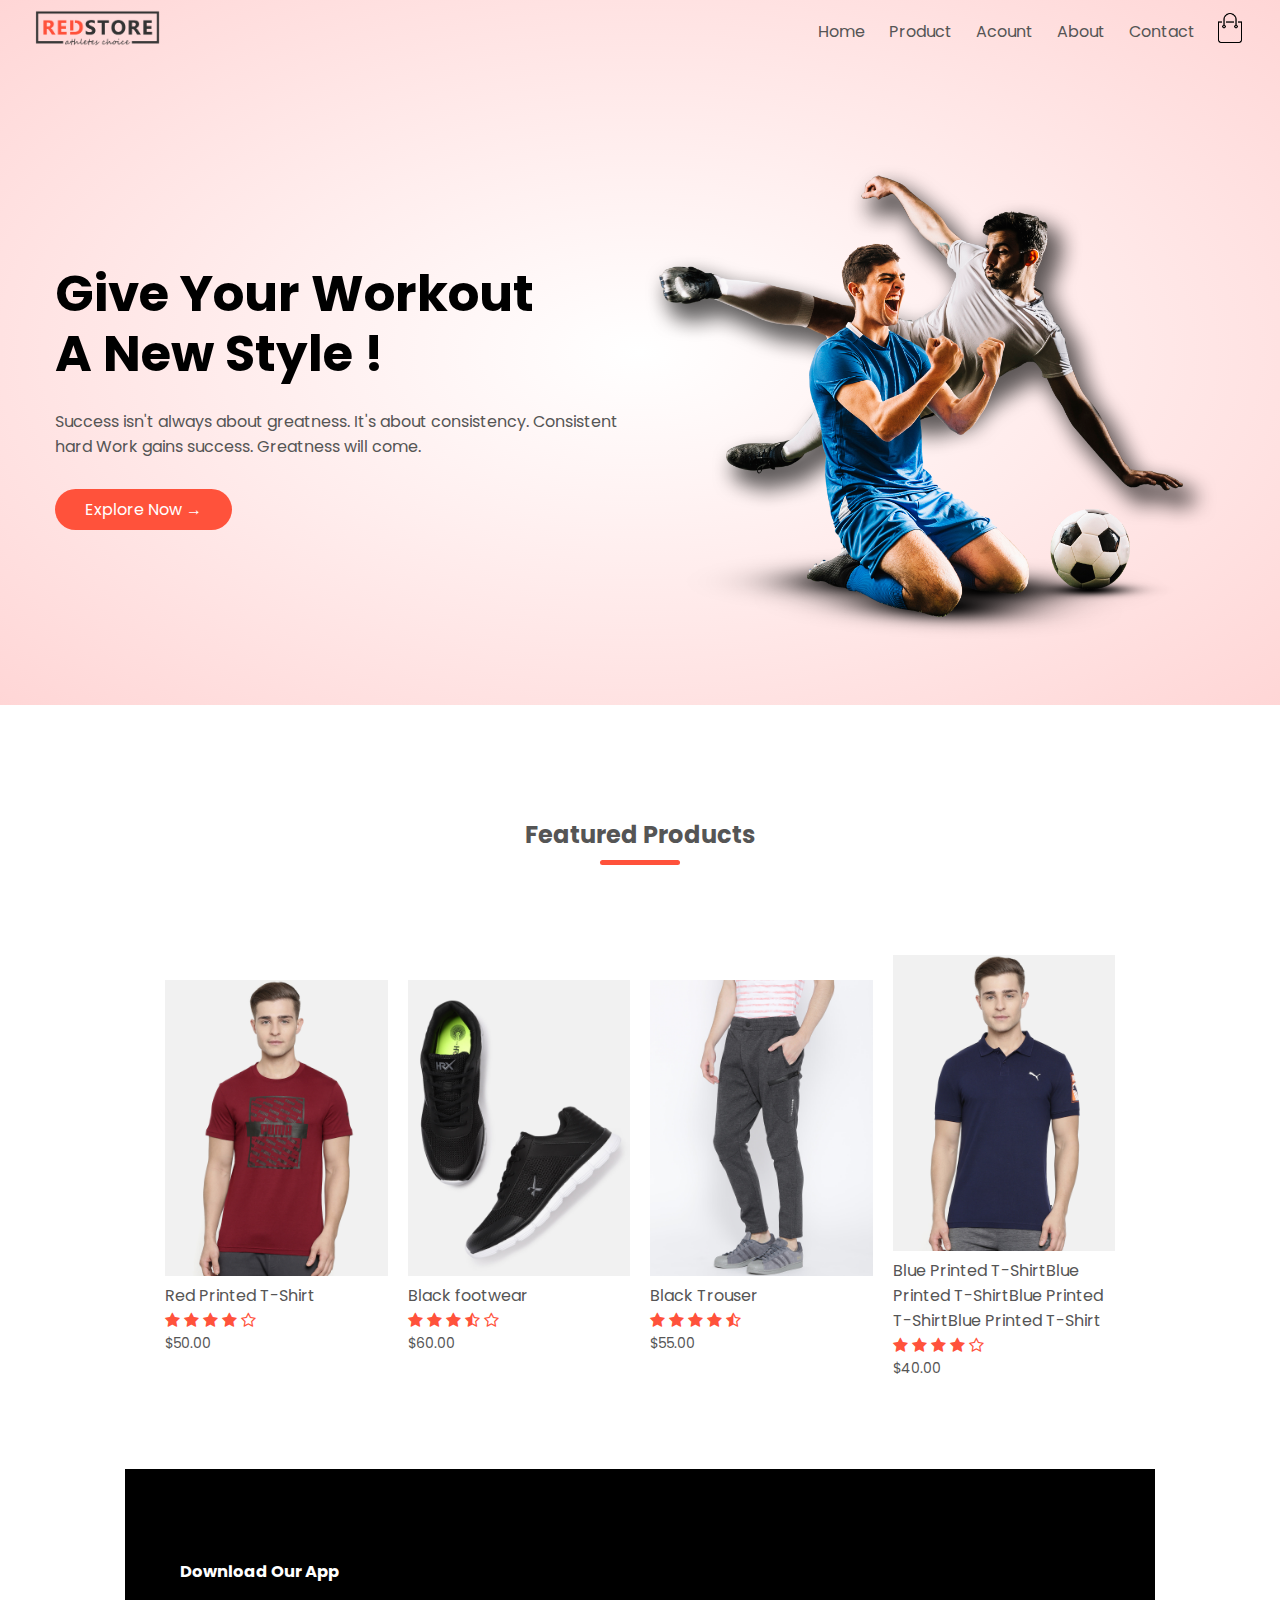
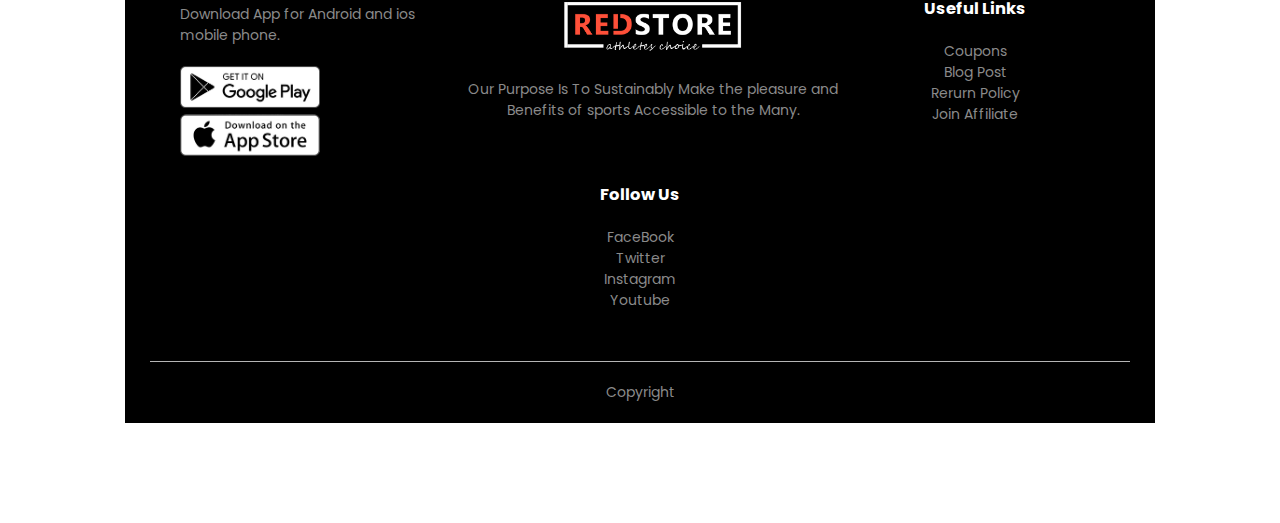
<file: index.html>
<!DOCTYPE html>
<html lang="en">
    <head>
        <meta charset="UTF-8">
        <meta name="viewport" content="width=device-width, initial-scale=1.0">
        <title>RedStore | Ecommerce Website Design</title>
        <link rel="stylesheet" href="css/main.css">
        <link href="https://fonts.googleapis.com/css2?family=Poppins:wght@300;400;500;600;700&display=swap" rel="stylesheet">
        <link rel="stylesheet" href="https://stackpath.bootstrapcdn.com/font-awesome/4.7.0/css/font-awesome.min.css" integrity="sha384-wvfXpqpZZVQGK6TAh5PVlGOfQNHSoD2xbE+QkPxCAFlNEevoEH3Sl0sibVcOQVnN" crossorigin="anonymous">
    </head>
    <body>
        <div class="header">
        <div class="container">
            <div class="navbar">
                <div class="logo">
                   <a href="index.html"><img src="images/logo.png" width="125px"></a> 
                </div>
                <nav>
                    <ul id="MenuItems">
                        <li><a href="index.html">Home</a></li>
                        <li><a href="All Protucts.html">Product</a></li>
                        <li><a href="account.html">Acount</a></li>
                        <li><a href="">About</a></li>
                        <li><a href="">Contact</a></li>
                    </ul>
    
                </nav>
               <a href="cart.html"> <img src="images/cart.png" width="30px" height="30px" ></a>
                <img src="images/menu.png" class="menu-icon" onclick="menutoggle()" >
            </div>
            <div class="row">
             <div class="col-2">
                 <h1>Give Your Workout<br> A New Style !</h1>
                 <p>Success isn't always about greatness. It's about consistency. Consistent<br> hard Work 
                     gains success. Greatness will come.</p>
                 <a href="" class="btn">Explore Now &#8594;</a>

             </div> 
             <div class="col-2">
                 <img src="images/image1(1).png">

             </div>   
            </div>
        </div>
    </div>

<!------------latest products----------->
    <div class="small-container">
        <h2 class="title"> Featured Products</h2>
        <div class="row">
            <div class="col-4">
                <a href="Product-details.html"><img src="images/product-1.jpg" ></a>
                <a href="Product-details.html"> <h4> Red Printed T-Shirt </h4></a>
                <div class="rating">
                    <i class="fa fa-star" ></i>
                    <i class="fa fa-star" ></i>
                    <i class="fa fa-star" ></i>
                    <i class="fa fa-star" ></i>
                 <i class="fa fa-star-o" ></i>          
                </div>
                 <p>$50.00</p>
            </div>
            <div class="col-4">
                <img src="images/product-2.jpg" >
                <h4> Black footwear </h4>
                <div class="rating">
                    <i class="fa fa-star" ></i>
                    <i class="fa fa-star" ></i>
                    <i class="fa fa-star" ></i>
                    <i class="fa fa-star-half-o" ></i>
                 <i class="fa fa-star-o" ></i>          
                </div>
                 <p>$60.00</p>
            </div>
            <div class="col-4">
                <img src="images/product-3.jpg" >
                <h4> Black Trouser </h4>
                <div class="rating">
                    <i class="fa fa-star" ></i>
                    <i class="fa fa-star" ></i>
                    <i class="fa fa-star" ></i>
                    <i class="fa fa-star" ></i>
                 <i class="fa fa-star-half-o" ></i>          
                </div>
                 <p>$55.00</p>
            </div>
            <div class="col-4">
                <img src="images/product-4.jpg" >
                <h4> Blue Printed T-ShirtBlue Printed T-ShirtBlue Printed T-ShirtBlue Printed T-Shirt  </h4>
                <div class="rating">
                    <i class="fa fa-star" ></i>
                    <i class="fa fa-star" ></i>
                    <i class="fa fa-star" ></i>
                    <i class="fa fa-star" ></i>
                 <i class="fa fa-star-o" ></i>          
                </div>
                 <p>$40.00</p>
            </div>
        </div> 
        
   <!----------Footer---------->
   <div class="footer">
       <div class="container">
           <div class="row">
                <div class="footer-col-1">
                    <h3>Download Our App</h3>
                    <p>Download App for Android and ios mobile phone.</p>
                    <div class="app-logo">
                        <img src="images/play-store.png" >  
                        <img src="images/app-store.png" >
                    </div>
                </div>
                <div class="footer-col-2">
                    <img src="images/logo-white.png" >
                    <p>Our Purpose Is To Sustainably Make the pleasure and 
                        Benefits of sports Accessible to the Many.
                    </p>
                </div>
                <div class="footer-col-3">
                    <h3>Useful Links</h3>
                    <ul>
                        <li>Coupons</li>
                        <li>Blog Post</li>
                        <li>Rerurn Policy</li>
                        <li>Join Affiliate</li>
                    </ul>
                </div>
                <div class="footer-col-4">
                    <h3>Follow Us</h3>
                    <ul>
                        <li>FaceBook</li>
                        <li>Twitter</li>
                        <li>Instagram</li>
                        <li>Youtube</li>
                    </ul>
                </div>
            </div>
            <hr>
            <p class="copyright">Copyright</p>
        </div>
    </div>
    <!-----------Js for toggle menu----------->
    <script>
        var MenuItems =document.getElementById("MenuItems");
        MenuItems.style.maxHeight="0px";
        function menutoggle()
        {
            if(MenuItems.style.maxHeight=="0px")
            {MenuItems.style.maxHeight="200px"}
            else{MenuItems.style.maxHeight="0px"}
        }
    </script>
    </body>
</html>
</file>
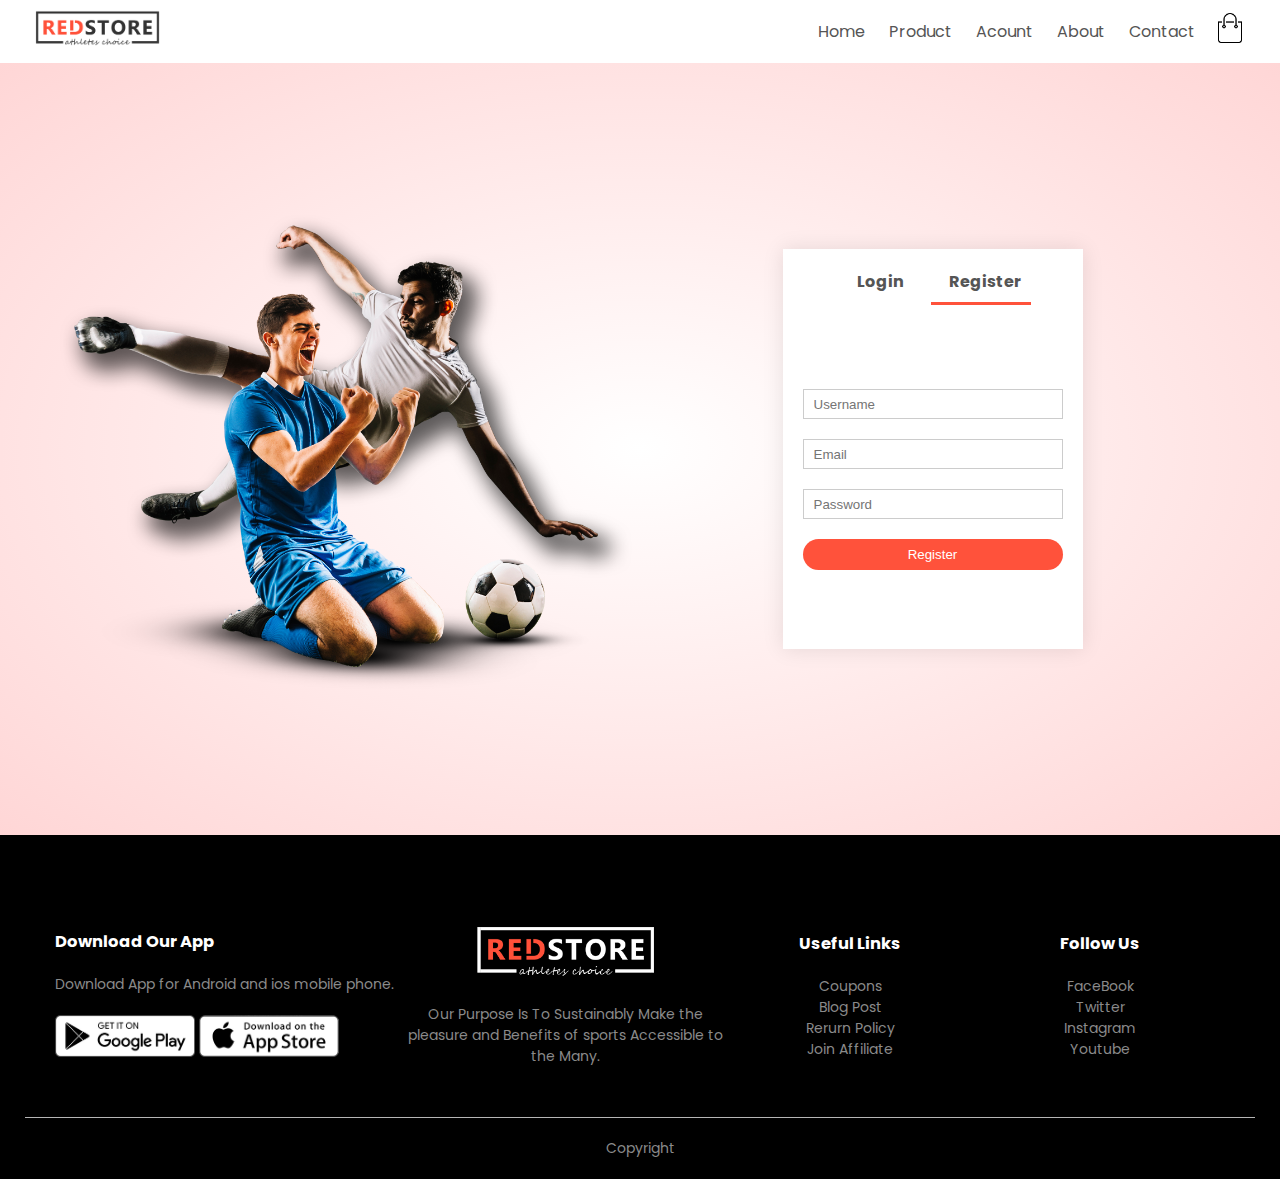
<file: account.html>
<!DOCTYPE html>
<html lang="en">
    <head>
        <meta charset="UTF-8">
        <meta name="viewport" content="width=device-width, initial-scale=1.0">
        <title>Account</title>
        <link rel="stylesheet" href="css/main.css">
        <link href="https://fonts.googleapis.com/css2?family=Poppins:wght@300;400;500;600;700&display=swap" rel="stylesheet">
        <link rel="stylesheet" href="https://stackpath.bootstrapcdn.com/font-awesome/4.7.0/css/font-awesome.min.css" integrity="sha384-wvfXpqpZZVQGK6TAh5PVlGOfQNHSoD2xbE+QkPxCAFlNEevoEH3Sl0sibVcOQVnN" crossorigin="anonymous">
    </head>
    <body>
        
        <div class="container">
            <div class="navbar">
                <div class="logo">
                    <img src="images/logo.png" width="125px">
                </div>
                <nav>
                    <ul id="MenuItems">
                        <li><a href="index.html">Home</a></li>
                        <li><a href="All Protucts.html">Product</a></li>   
                        <li><a href="account.html">Acount</a></li>
                        <li><a href="">About</a></li>
                        <li><a href="">Contact</a></li>
                    </ul>
    
                </nav>
                <a href="cart.html"> <img src="images/cart.png" width="30px" height="30px" ></a>
                <img src="images/menu.png" class="menu-icon" onclick="menutoggle()" >
            </div>  
        </div>
<!----------account-page---------->
<div class="account-page">
    <div class="container">
        <div class="row">
            <div class="col-2">
                <img src="images/image1.png" width="100%">
            </div>
                <div class="col-2">               
                <div class="form-container">
                    <div class="form-btn">
                        <span onclick="login()">Login</span>
                        <span onclick="register()">Register</span>
                        <hr id="Indicator">
                    </div>
                    <form id="LoginForm">
                        <input type="text" placeholder="Username">
                        <input type="password" placeholder="Password">
                        <button type="submit" class="btn">Login</button>
                        <a href="">Forgot password</a>
                    </form>
                    <form id="RegForm">
                        <input type="text" placeholder="Username">
                        <input type="email" placeholder="Email">
                        <input type="password" placeholder="Password">
                        <button type="submit" class="btn">Register</button>
                        
                    </form>
                </div>
            
            </div>
        </div>
    </div>
</div>
     
   <!----------Footer---------->
   <div class="footer">
       <div class="container">
           <div class="row">
                <div class="footer-col-1">
                    <h3>Download Our App</h3>
                    <p>Download App for Android and ios mobile phone.</p>
                    <div class="app-logo">
                        <img src="images/play-store.png" >  
                        <img src="images/app-store.png" >
                    </div>
                </div>
                <div class="footer-col-2">
                    <img src="images/logo-white.png" >
                    <p>Our Purpose Is To Sustainably Make the pleasure and 
                        Benefits of sports Accessible to the Many.
                    </p>
                </div>
                <div class="footer-col-3">
                    <h3>Useful Links</h3>
                    <ul>
                        <li>Coupons</li>
                        <li>Blog Post</li>
                        <li>Rerurn Policy</li>
                        <li>Join Affiliate</li>
                    </ul>
                </div>
                <div class="footer-col-4">
                    <h3>Follow Us</h3>
                    <ul>
                        <li>FaceBook</li>
                        <li>Twitter</li>
                        <li>Instagram</li>
                        <li>Youtube</li>
                    </ul>
                </div>
            </div>
            <hr>
            <p class="copyright">Copyright </p>
        </div>
    </div>
    <!-----------Js for toggle menu----------->
    <script>
        var MenuItems =document.getElementById("MenuItems");
        MenuItems.style.maxHeight="0px";
        function menutoggle()
        {
            if(MenuItems.style.maxHeight=="0px")
            {MenuItems.style.maxHeight="200px"}
            else{MenuItems.style.maxHeight="0px"}
        }
       
    </script>
    <!-------------Js for form--------->
    <script>
        var LoginForm=document.getElementById("LoginForm");
        var RegForm=document.getElementById("RegForm");
        var Indicator=document.getElementById( "Indicator");
        function register(){
            RegForm.style.transform="translateX(0px)";
            LoginForm.style.transform="translateX(0px)";
            Indicator.style.transform="translateX(100px)";
            
        }
        function login(){
            RegForm.style.transform="translateX(300px)";
            LoginForm.style.transform="translateX(300px)";
            Indicator.style.transform="translateX(0px)";
        }

    </script>
       
    </body>
</html>
</file>
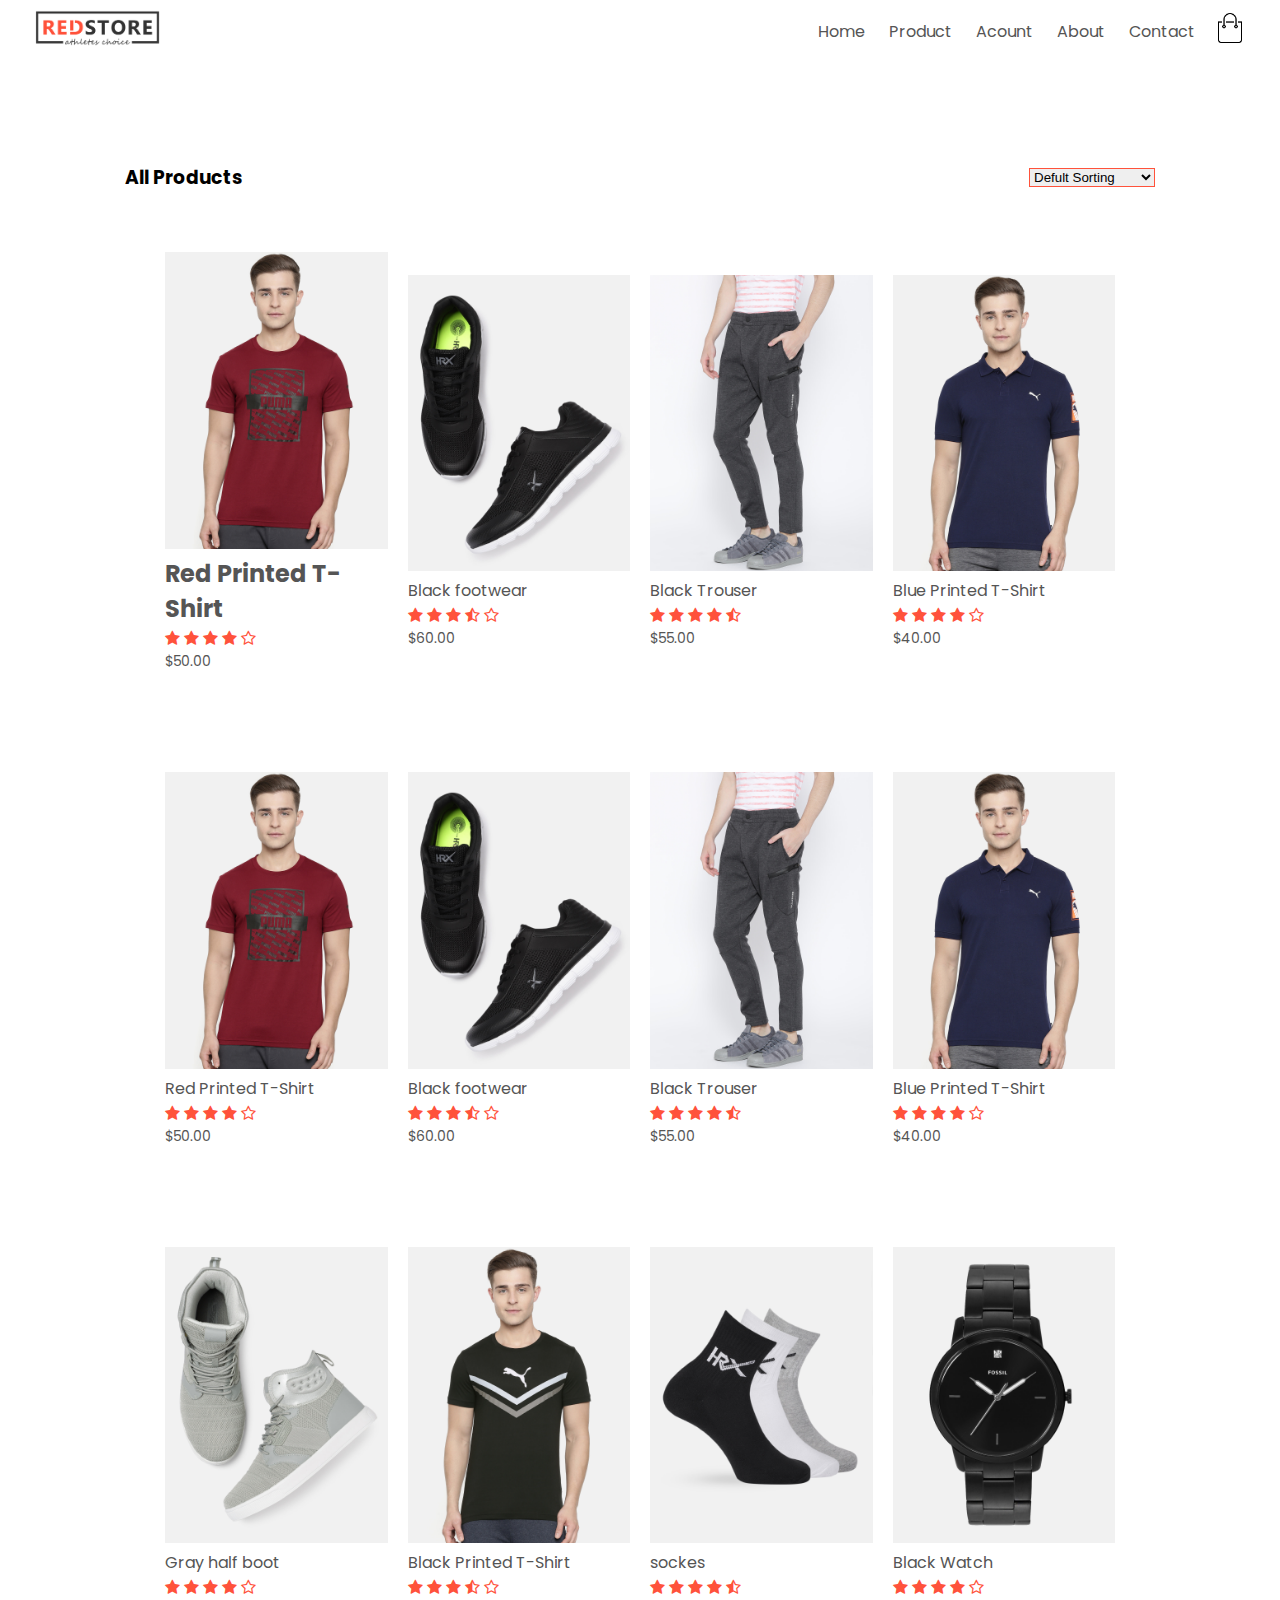
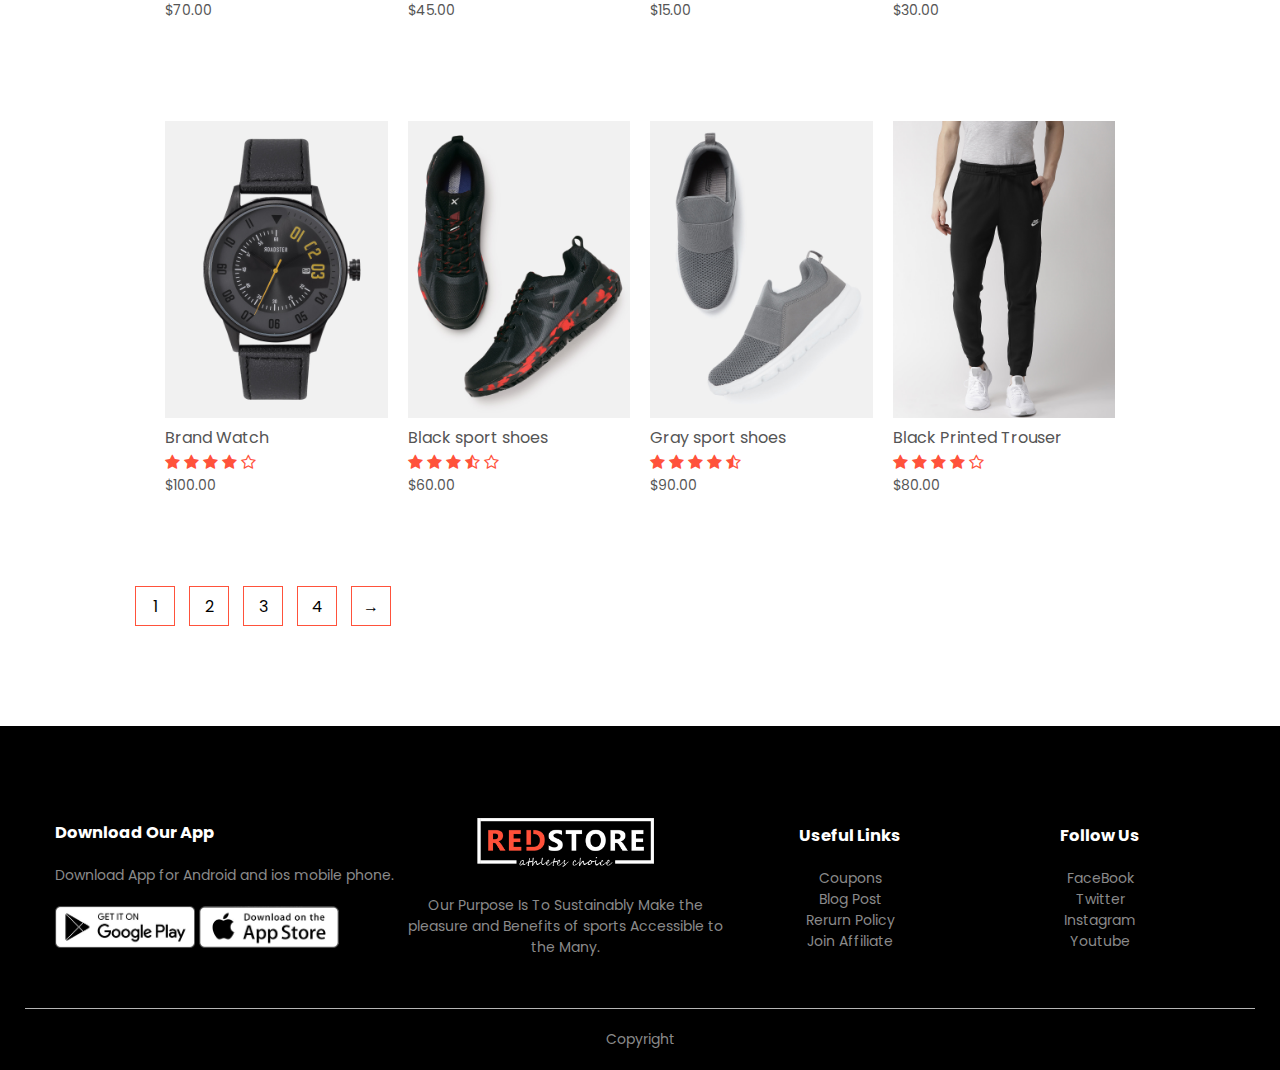
<file: All Protucts.html>
<!DOCTYPE html>
<html lang="en">
    <head>
        <meta charset="UTF-8">
        <meta name="viewport" content="width=device-width, initial-scale=1.0">
        <title>All products - RedStore</title>
        <link rel="stylesheet" href="css/main.css">
        <link href="https://fonts.googleapis.com/css2?family=Poppins:wght@300;400;500;600;700&display=swap" rel="stylesheet">
        <link rel="stylesheet" href="https://stackpath.bootstrapcdn.com/font-awesome/4.7.0/css/font-awesome.min.css" integrity="sha384-wvfXpqpZZVQGK6TAh5PVlGOfQNHSoD2xbE+QkPxCAFlNEevoEH3Sl0sibVcOQVnN" crossorigin="anonymous">
    </head>
    <body>
        
        <div class="container">
            <div class="navbar">
                <div class="logo">
                    <img src="images/logo.png" width="125px">
                </div>
                <nav>
                    <ul id="MenuItems">
                        <li><a href="index.html">Home</a></li>
                        <li><a href="All Protucts.html">Product</a></li>
                        <li><a href="account.html">Acount</a></li>
                        <li><a href="">About</a></li>
                        <li><a href="">Contact</a></li>
                    </ul>
    
                </nav>
                <a href="cart.html"> <img src="images/cart.png" width="30px" height="30px" ></a>
                <img src="images/menu.png" class="menu-icon" onclick="menutoggle()" >
            </div>
           
        </div>
  


    <div class="small-container">
        
        <div class="row row-2">
            <h3 >All Products</h3>
            <select>
                <option >Defult Sorting</option>
                <option >Sort by price</option>
                <option >Sort by popularity</option>
                <option >Sort by rating</option>
                <option >Sort bysale</option>
            </select>
        </div>
        
        <div class="row ">
            <div class="col-4">
                <a href="Product-details.html"> <img src="images/product-1.jpg" ></a>
                <a href="Product-details.html"><h2> Red Printed T-Shirt </h2></a>
                <div class="rating">
                    <i class="fa fa-star" ></i>
                    <i class="fa fa-star" ></i>
                    <i class="fa fa-star" ></i>
                    <i class="fa fa-star" ></i>
                 <i class="fa fa-star-o" ></i>          
                </div>
                 <p>$50.00</p>
            </div>
            <div class="col-4">
                <img src="images/product-2.jpg" >
                <h4> Black footwear </h4>
                <div class="rating">
                    <i class="fa fa-star" ></i>
                    <i class="fa fa-star" ></i>
                    <i class="fa fa-star" ></i>
                    <i class="fa fa-star-half-o" ></i>
                 <i class="fa fa-star-o" ></i>          
                </div>
                 <p>$60.00</p>
            </div>
            <div class="col-4">
                <img src="images/product-3.jpg" >
                <h4> Black Trouser </h4>
                <div class="rating">
                    <i class="fa fa-star" ></i>
                    <i class="fa fa-star" ></i>
                    <i class="fa fa-star" ></i>
                    <i class="fa fa-star" ></i>
                 <i class="fa fa-star-half-o" ></i>          
                </div>
                 <p>$55.00</p>
            </div>
            <div class="col-4">
                <img src="images/product-4.jpg" >
                <h4> Blue Printed T-Shirt </h4>
                <div class="rating">
                    <i class="fa fa-star" ></i>
                    <i class="fa fa-star" ></i>
                    <i class="fa fa-star" ></i>
                    <i class="fa fa-star" ></i>
                 <i class="fa fa-star-o" ></i>          
                </div>
                 <p>$40.00</p>
            </div>
        </div>
        <div class="row">
            <div class="col-4">
                <img src="images/product-1.jpg" >
                <h4> Red Printed T-Shirt </h4>
                <div class="rating">
                    <i class="fa fa-star" ></i>
                    <i class="fa fa-star" ></i>
                    <i class="fa fa-star" ></i>
                    <i class="fa fa-star" ></i>
                 <i class="fa fa-star-o" ></i>          
                </div>
                 <p>$50.00</p>
            </div>
            <div class="col-4">
                <img src="images/product-2.jpg" >
                <h4> Black footwear </h4>
                <div class="rating">
                    <i class="fa fa-star" ></i>
                    <i class="fa fa-star" ></i>
                    <i class="fa fa-star" ></i>
                    <i class="fa fa-star-half-o" ></i>
                 <i class="fa fa-star-o" ></i>          
                </div>
                 <p>$60.00</p>
            </div>
            <div class="col-4">
                <img src="images/product-3.jpg" >
                <h4> Black Trouser </h4>
                <div class="rating">
                    <i class="fa fa-star" ></i>
                    <i class="fa fa-star" ></i>
                    <i class="fa fa-star" ></i>
                    <i class="fa fa-star" ></i>
                 <i class="fa fa-star-half-o" ></i>          
                </div>
                 <p>$55.00</p>
            </div>
            <div class="col-4">
                <img src="images/product-4.jpg" >
                <h4> Blue Printed T-Shirt </h4>
                <div class="rating">
                    <i class="fa fa-star" ></i>
                    <i class="fa fa-star" ></i>
                    <i class="fa fa-star" ></i>
                    <i class="fa fa-star" ></i>
                 <i class="fa fa-star-o" ></i>          
                </div>
                 <p>$40.00</p>
            </div>
        </div> 
        
        <div class="row">
            <div class="col-4">
                <img src="images/product-5.jpg" >
                <h4> Gray half boot </h4>
                <div class="rating">
                    <i class="fa fa-star" ></i>
                    <i class="fa fa-star" ></i>
                    <i class="fa fa-star" ></i>
                    <i class="fa fa-star" ></i>
                 <i class="fa fa-star-o" ></i>          
                </div>
                 <p>$70.00</p>
            </div>
            <div class="col-4">
                <img src="images/product-6.jpg" >
                <h4>Black Printed T-Shirt </h4>
                <div class="rating">
                    <i class="fa fa-star" ></i>
                    <i class="fa fa-star" ></i>
                    <i class="fa fa-star" ></i>
                    <i class="fa fa-star-half-o" ></i>
                 <i class="fa fa-star-o" ></i>          
                </div>
                 <p>$45.00</p>
            </div>
            <div class="col-4">
                <img src="images/product-7.jpg" >
                <h4> sockes </h4>
                <div class="rating">
                    <i class="fa fa-star" ></i>
                    <i class="fa fa-star" ></i>
                    <i class="fa fa-star" ></i>
                    <i class="fa fa-star" ></i>
                 <i class="fa fa-star-half-o" ></i>          
                </div>
                 <p>$15.00</p>
            </div>
            <div class="col-4">
                <img src="images/product-8.jpg" >
                <h4> Black Watch </h4>
                <div class="rating">
                    <i class="fa fa-star" ></i>
                    <i class="fa fa-star" ></i>
                    <i class="fa fa-star" ></i>
                    <i class="fa fa-star" ></i>
                 <i class="fa fa-star-o" ></i>          
                </div>
                 <p>$30.00</p>
            </div>
        </div> 
        <div class="row">
            <div class="col-4">
                <img src="images/product-9.jpg" >
                <h4> Brand Watch </h4>
                <div class="rating">
                    <i class="fa fa-star" ></i>
                    <i class="fa fa-star" ></i>
                    <i class="fa fa-star" ></i>
                    <i class="fa fa-star" ></i>
                 <i class="fa fa-star-o" ></i>          
                </div>
                 <p>$100.00</p>
            </div>
            <div class="col-4">
                <img src="images/product-10.jpg" >
                <h4>Black sport shoes </h4>
                <div class="rating">
                    <i class="fa fa-star" ></i>
                    <i class="fa fa-star" ></i>
                    <i class="fa fa-star" ></i>
                    <i class="fa fa-star-half-o" ></i>
                 <i class="fa fa-star-o" ></i>          
                </div>
                 <p>$60.00</p>
            </div>
            <div class="col-4">
                <img src="images/product-11.jpg" >
                <h4> Gray sport shoes </h4>
                <div class="rating">
                    <i class="fa fa-star" ></i>
                    <i class="fa fa-star" ></i>
                    <i class="fa fa-star" ></i>
                    <i class="fa fa-star" ></i>
                 <i class="fa fa-star-half-o" ></i>          
                </div>
                 <p>$90.00</p>
            </div>
            <div class="col-4">
                <img src="images/product-12.jpg" >
                <h4> Black Printed Trouser </h4>
                <div class="rating">
                    <i class="fa fa-star" ></i>
                    <i class="fa fa-star" ></i>
                    <i class="fa fa-star" ></i>
                    <i class="fa fa-star" ></i>
                 <i class="fa fa-star-o" ></i>          
                </div>
                 <p>$80.00</p>
            </div>
        </div>    
        <div class="page-btn">
            <span>1</span>
            <span>2</span>
            <span>3</span>
            <span>4</span>
            <span>&#8594;</span>
        </div>
            
    </div>
  
    
   <!----------Footer---------->
   <div class="footer">
       <div class="container">
           <div class="row">
                <div class="footer-col-1">
                    <h3>Download Our App</h3>
                    <p>Download App for Android and ios mobile phone.</p>
                    <div class="app-logo">
                        <img src="images/play-store.png" >  
                        <img src="images/app-store.png" >
                    </div>
                </div>
                <div class="footer-col-2">
                    <img src="images/logo-white.png" >
                    <p>Our Purpose Is To Sustainably Make the pleasure and 
                        Benefits of sports Accessible to the Many.
                    </p>
                </div>
                <div class="footer-col-3">
                    <h3>Useful Links</h3>
                    <ul>
                        <li>Coupons</li>
                        <li>Blog Post</li>
                        <li>Rerurn Policy</li>
                        <li>Join Affiliate</li>
                    </ul>
                </div>
                <div class="footer-col-4">
                    <h3>Follow Us</h3>
                    <ul>
                        <li>FaceBook</li>
                        <li>Twitter</li>
                        <li>Instagram</li>
                        <li>Youtube</li>
                    </ul>
                </div>
            </div>
            <hr>
            <p class="copyright">Copyright</p>
        </div>
    </div>
    <!-----------Js for toggle menu----------->
    <script>
        var MenuItems =document.getElementById("MenuItems");
        MenuItems.style.maxHeight="0px";
        function menutoggle()
        {
            if(MenuItems.style.maxHeight=="0px")
            {MenuItems.style.maxHeight="200px"}
            else{MenuItems.style.maxHeight="0px"}
        }
    </script>
    </body>
</html>
</file>
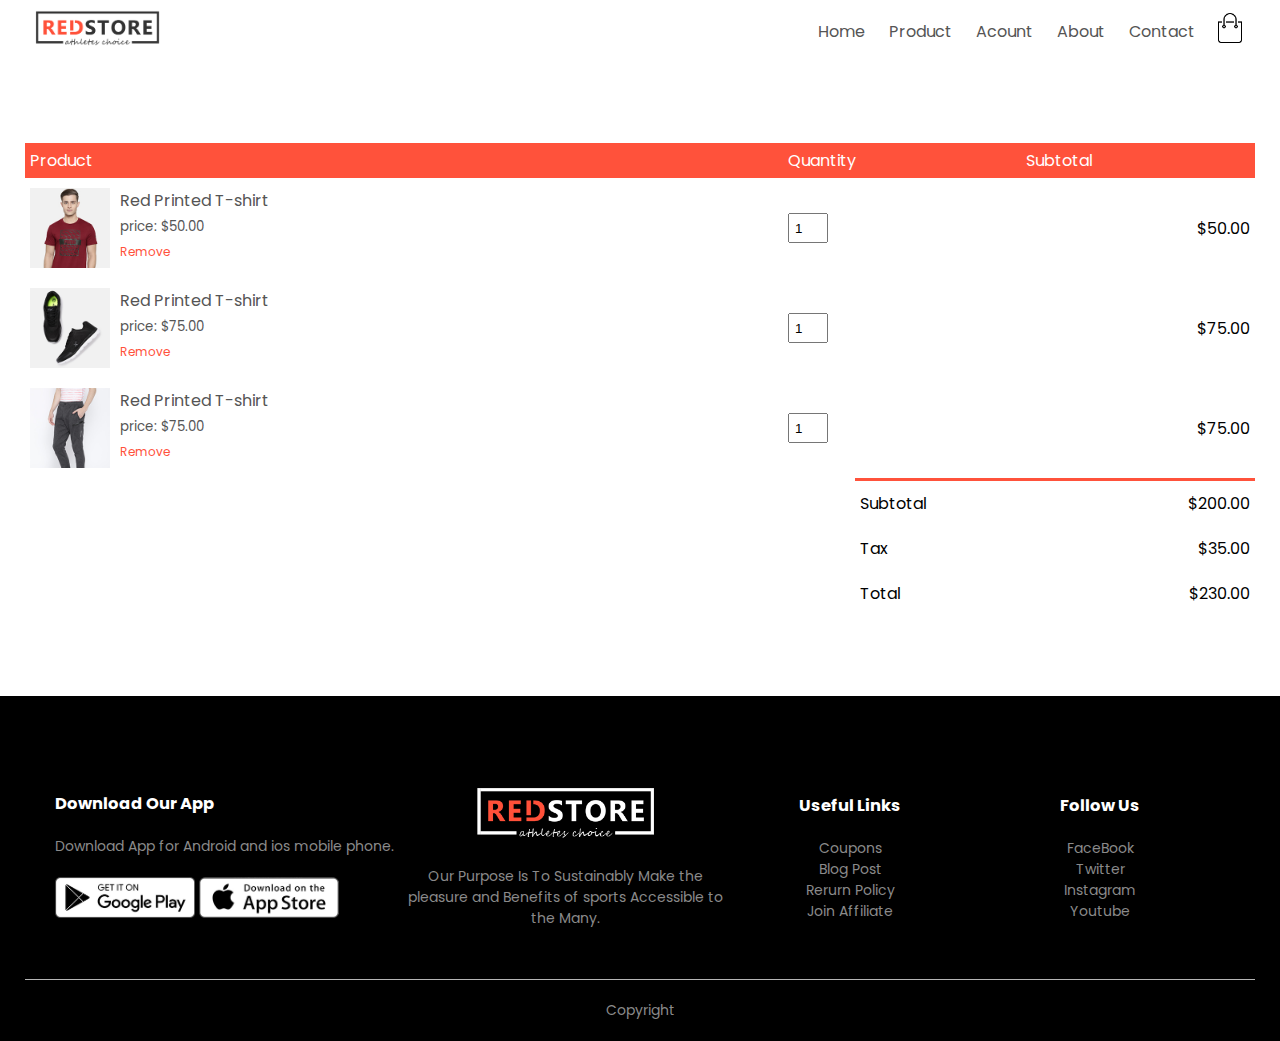
<file: cart.html>
<!DOCTYPE html>
<html lang="en">
    <head>
        <meta charset="UTF-8">
        <meta name="viewport" content="width=device-width, initial-scale=1.0">
        <title>Cart</title>
        <link rel="stylesheet" href="css/main.css">
        <link href="https://fonts.googleapis.com/css2?family=Poppins:wght@300;400;500;600;700&display=swap" rel="stylesheet">
        <link rel="stylesheet" href="https://stackpath.bootstrapcdn.com/font-awesome/4.7.0/css/font-awesome.min.css" integrity="sha384-wvfXpqpZZVQGK6TAh5PVlGOfQNHSoD2xbE+QkPxCAFlNEevoEH3Sl0sibVcOQVnN" crossorigin="anonymous">
    </head>
    <body>
        
        <div class="container">
            <div class="navbar">
                <div class="logo">
                    <img src="images/logo.png" width="125px">
                </div>
                <nav>
                    <ul id="MenuItems">
                        <li><a href="index.html">Home</a></li>
                        <li><a href="All Protucts.html">Product</a></li>
                        <li><a href="account.html">Acount</a></li>
                        <li><a href="">About</a></li>
                        <li><a href="">Contact</a></li>
                    </ul>
    
                </nav>
                <a href="cart.html"> <img src="images/cart.png" width="30px" height="30px" ></a>
                <img src="images/menu.png" class="menu-icon" onclick="menutoggle()" >
            </div>  
        </div>
 <!-------cart items details---------->
<div class="small-container cart-page">
        <table>
            <tr>
                <th>Product</th>
                <th>Quantity</th>
                <th>Subtotal</th>
            </tr>
            <tr>
                <td>
                    <div class="cart-info">
                        <img src="images/buy-1.jpg" alt="">
                        <div>
                            <p>Red Printed T-shirt</p>
                            <small>price: $50.00</small>
                            <br>
                            <a href="">Remove</a>
                        </div>
                    </div>
                </td>
                
                <td><input type="number" value="1"></td>
                <td>$50.00</td>
            </tr>
            <tr>
                <td>
                    <div class="cart-info">
                        <img src="images/buy-2.jpg" alt="">
                        <div>
                            <p>Red Printed T-shirt</p>
                            <small>price: $75.00</small>
                            <br>
                            <a href="">Remove</a>
                        </div>
                    </div>
                </td>
                
                <td><input type="number" value="1"></td>
                <td>$75.00</td>
            </tr>
            <tr>
                <td>
                    <div class="cart-info">
                        <img src="images/buy-3.jpg" alt="">
                        <div>
                            <p>Red Printed T-shirt</p>
                            <small>price: $75.00</small>
                            <br>
                            <a href="">Remove</a>
                        </div>
                    </div>
                </td>
                
                <td><input type="number" value="1"></td>
                <td>$75.00</td>
            </tr>
        </table>  
        <div class="total-price">
            <table>
                <tr>
                    <td>Subtotal</td>
                    <td>$200.00</td>
                </tr>
                <tr>
                    <td>Tax</td>
                    <td>$35.00</td>
                </tr>
                <tr>
                    <td>Total</td>
                    <td>$230.00</td>
                </tr>
            </table>
        </div>
</div>
     
   <!----------Footer---------->
   <div class="footer">
       <div class="container">
           <div class="row">
                <div class="footer-col-1">
                    <h3>Download Our App</h3>
                    <p>Download App for Android and ios mobile phone.</p>
                    <div class="app-logo">
                        <img src="images/play-store.png" >  
                        <img src="images/app-store.png" >
                    </div>
                </div>
                <div class="footer-col-2">
                    <img src="images/logo-white.png" >
                    <p>Our Purpose Is To Sustainably Make the pleasure and 
                        Benefits of sports Accessible to the Many.
                    </p>
                </div>
                <div class="footer-col-3">
                    <h3>Useful Links</h3>
                    <ul>
                        <li>Coupons</li>
                        <li>Blog Post</li>
                        <li>Rerurn Policy</li>
                        <li>Join Affiliate</li>
                    </ul>
                </div>
                <div class="footer-col-4">
                    <h3>Follow Us</h3>
                    <ul>
                        <li>FaceBook</li>
                        <li>Twitter</li>
                        <li>Instagram</li>
                        <li>Youtube</li>
                    </ul>
                </div>
            </div>
            <hr>
            <p class="copyright">Copyright</p>
        </div>
    </div>
    <!-----------Js for toggle menu----------->
    <script>
        var MenuItems =document.getElementById("MenuItems");
        MenuItems.style.maxHeight="0px";
        function menutoggle()
        {
            if(MenuItems.style.maxHeight=="0px")
            {MenuItems.style.maxHeight="200px"}
            else{MenuItems.style.maxHeight="0px"}
        }
       
    </script>
       
    </body>
</html>
</file>
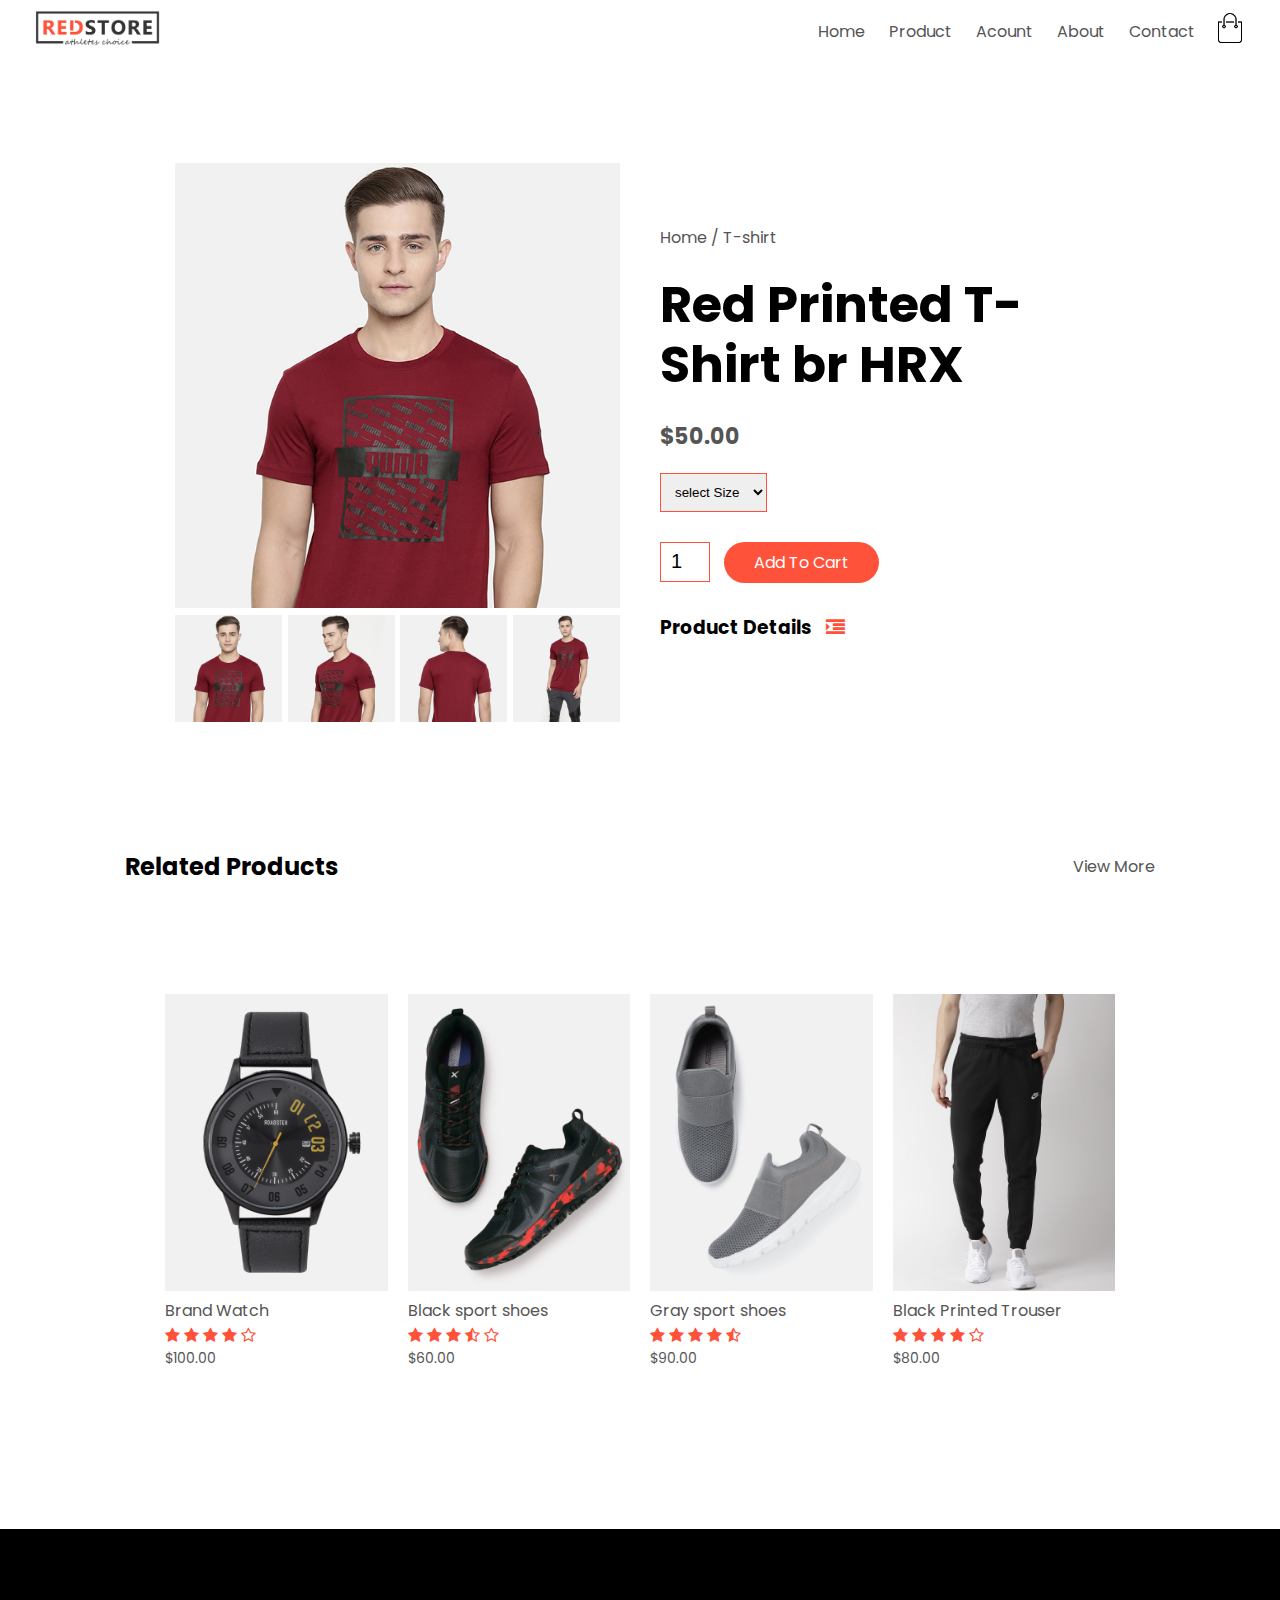
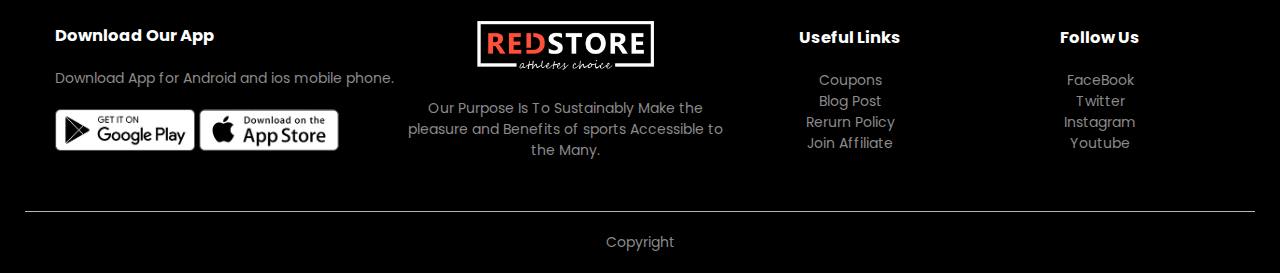
<file: Product-details.html>
<!DOCTYPE html>
<html lang="en">
    <head>
        <meta charset="UTF-8">
        <meta name="viewport" content="width=device-width, initial-scale=1.0">
        <title>Product -details</title>
        <link rel="stylesheet" href="css/main.css">
        <link href="https://fonts.googleapis.com/css2?family=Poppins:wght@300;400;500;600;700&display=swap" rel="stylesheet">
        <link rel="stylesheet" href="https://stackpath.bootstrapcdn.com/font-awesome/4.7.0/css/font-awesome.min.css" integrity="sha384-wvfXpqpZZVQGK6TAh5PVlGOfQNHSoD2xbE+QkPxCAFlNEevoEH3Sl0sibVcOQVnN" crossorigin="anonymous">
    </head>
    <body>
        
        <div class="container">
            <div class="navbar">
                <div class="logo">
                    <img src="images/logo.png" width="125px">
                </div>
                <nav>
                    <ul id="MenuItems">
                        <li><a href="index.html">Home</a></li>
                        <li><a href="All Protucts.html">Product</a></li>
                        <li><a href="account.html">Acount</a></li>
                        <li><a href="">About</a></li>
                        <li><a href="">Contact</a></li>
                    </ul>
    
                </nav>
                <a href="cart.html"> <img src="images/cart.png" width="30px" height="30px" ></a>
                <img src="images/menu.png" class="menu-icon" onclick="menutoggle()" >
            </div>  
        </div>
        <!---------single product details-------->
        <div class="small-container  single-product">
            <div class="row">
                <div class="col-2">
                    <img src="images/gallery-1.jpg" width="100%" id="product_img" >
                    <div class="small-img-row">
                        <div class="small-img-col">
                            <img src="images/gallery-1.jpg" width="100%" class="small_img" >
                        </div>
                        <div class="small-img-col">
                            <img src="images/gallery-2.jpg" width="100%"class="small_img" >  
                        </div>
                        <div class="small-img-col">
                            <img src="images/gallery-3.jpg" width="100%" class="small_img">   
                        </div>
                        <div class="small-img-col">
                            <img src="images/gallery-4.jpg" width="100%"class="small_img" >   
                        </div>
                    </div>
                </div>
                <div class="col-2">
                    <p>Home / T-shirt</p>
                    <h1>Red Printed T-Shirt br HRX</h1>
                    <h4>$50.00</h4>
                    <select>
                        <option > select Size</option>
                        <option > XXL</option>
                        <option > XL</option>
                        <option > Large</option>
                        <option > Medium</option>
                        <option >Small</option>
                    </select>
                    <input type="number" value="1">
                    <a href="" class="btn">Add To Cart</a>
                    <h3>Product Details <i class="fa fa-indent" ></i></h3>
                    <br>
                    <p id="pro"></p>
                </div>
            </div>
        </div>
  
<!-----------title----------->
        <div class="small-container">
           <div class="row row-2">
               <h2>
                   Related Products </h2>
                   <p>View More</p>
           </div> 
        </div>
<!----------products--------->

    <div class="small-container">
         <div class="row">
            <div class="col-4">
                <img src="images/product-9.jpg" >
                <h4> Brand Watch </h4>
                <div class="rating">
                    <i class="fa fa-star" ></i>
                    <i class="fa fa-star" ></i>
                    <i class="fa fa-star" ></i>
                    <i class="fa fa-star" ></i>
                 <i class="fa fa-star-o" ></i>          
                </div>
                 <p>$100.00</p>
            </div>
            <div class="col-4">
                <img src="images/product-10.jpg" >
                <h4>Black sport shoes </h4>
                <div class="rating">
                    <i class="fa fa-star" ></i>
                    <i class="fa fa-star" ></i>
                    <i class="fa fa-star" ></i>
                    <i class="fa fa-star-half-o" ></i>
                 <i class="fa fa-star-o" ></i>          
                </div>
                 <p>$60.00</p>
            </div>
            <div class="col-4">
                <img src="images/product-11.jpg" >
                <h4> Gray sport shoes </h4>
                <div class="rating">
                    <i class="fa fa-star" ></i>
                    <i class="fa fa-star" ></i>
                    <i class="fa fa-star" ></i>
                    <i class="fa fa-star" ></i>
                 <i class="fa fa-star-half-o" ></i>          
                </div>
                 <p>$90.00</p>
            </div>
            <div class="col-4">
                <img src="images/product-12.jpg" >
                <h4> Black Printed Trouser </h4>
                <div class="rating">
                    <i class="fa fa-star" ></i>
                    <i class="fa fa-star" ></i>
                    <i class="fa fa-star" ></i>
                    <i class="fa fa-star" ></i>
                 <i class="fa fa-star-o" ></i>          
                </div>
                 <p>$80.00</p>
            </div>
        </div>    
        
    </div>
  
    
   <!----------Footer---------->
   <div class="footer">
       <div class="container">
           <div class="row">
                <div class="footer-col-1">
                    <h3>Download Our App</h3>
                    <p>Download App for Android and ios mobile phone.</p>
                    <div class="app-logo">
                        <img src="images/play-store.png" >  
                        <img src="images/app-store.png" >
                    </div>
                </div>
                <div class="footer-col-2">
                    <img src="images/logo-white.png" >
                    <p>Our Purpose Is To Sustainably Make the pleasure and 
                        Benefits of sports Accessible to the Many.
                    </p>
                </div>
                <div class="footer-col-3">
                    <h3>Useful Links</h3>
                    <ul>
                        <li>Coupons</li>
                        <li>Blog Post</li>
                        <li>Rerurn Policy</li>
                        <li>Join Affiliate</li>
                    </ul>
                </div>
                <div class="footer-col-4">
                    <h3>Follow Us</h3>
                    <ul>
                        <li>FaceBook</li>
                        <li>Twitter</li>
                        <li>Instagram</li>
                        <li>Youtube</li>
                    </ul>
                </div>
            </div>
            <hr>
            <p class="copyright">Copyright </p>
        </div>
    </div>
    <!-----------Js for toggle menu----------->
    <script>
        var MenuItems =document.getElementById("MenuItems");
        MenuItems.style.maxHeight="0px";
        function menutoggle()
        {
            if(MenuItems.style.maxHeight=="0px")
            {MenuItems.style.maxHeight="200px"}
            else{MenuItems.style.maxHeight="0px"}
        }
       
    </script>
     <!-------------Js for product gallery----------->
     <script>
         var product_img =document.getElementById("product_img");
         var small_img=document.getElementsByClassName("small_img");
         small_img[0].onclick=function(){
             product_img.src=small_img[0].src;
         } ;
         small_img[1].onclick=function(){
             product_img.src=small_img[1].src;
         } ;
         small_img[2].onclick=function(){
             product_img.src=small_img[2].src;
         } ;
         small_img[3].onclick=function(){
             product_img.src=small_img[3].src;
         } ;
            </script>
     <!--des-->
     <script>
      let http = new XMLHttpRequest();
http.open('get','https://dummyjson.com/products/1',true);
http.send();
http.onload =function(){
    if (this.readyState==4&&this.status==200) {
        
       let single-product=JSON.parse(this.responseText );
    
       for(let item of single-product ){
        document.getElementById("pro").innerHTML+=item["description"]
       }
       
    }
}
     </script>
    </body>
</html>
</file>
<file: css/main.css>
*{
    margin: 0;
    padding: 0;
    box-sizing: border-box
}
body{
    font-family: 'Poppins',sans-serif;
    
}
.navbar{
    display: flex;
    align-items: center;
    padding: 10px   
}
nav{
    flex: 1;
    text-align: right  
}
nav ul{
    display: inline-block;
   list-style-type: none 
}
nav ul li{
    display: inline-block;
    margin-right:20px 
}
a{
    text-decoration: none;
    color: #555;
}
p{
    color: #555;  
}
.container{
    max-width: 1300px;
   margin: auto;
   padding-left: 25px;
   padding-right: 25px;

}
.row{
    display: flex;
    align-items: center;
    flex-wrap: wrap;
    justify-content: space-around;
    margin: 30px;
}
.col-2{
    flex-basis: 50%;
    min-width: 300px
}
.col-2 img{
    max-width: 100%;
    padding: 50px 0;
}
.col-2 h1{
    font-size: 50px;
    line-height: 60px;
    margin: 25px 0;
}
.btn{
    display: inline-block;
    background: #ff523b;
    color: #fff;
    padding: 8px 30px;
    margin: 30px 0;
    border-radius: 30px;
    transition: background-color 0.5s;
   
}
.btn:hover{
    background-color: #563434 ;

}
.header{
    background: radial-gradient(#fff,#ffd6d6) ;
}
.header row{
    margin-top: 70px;

}
.categories{
    margin: 70px 0;
}
.col-3{
    flex-basis: 30%;
    min-width: 250px;
    margin-bottom:30px ;
}
.col-3 img{
    width: 100%;
    cursor: pointer;

}
.small-container{
    max-width: 1080%;
    margin: 100px;
    padding-left: 25px;
    padding-right: 25px;
}
.col-4{
    flex-basis:25% ;
    padding: 10px;
    min-width: 200px;
    margin-bottom:50px ;
    transition: transform 0.5s ;
}
.col-4 img{
    width: 100%;
    cursor: pointer;
    
}
.title{
    text-align: center;
    margin: 0 auto 80px ;
    position:  relative;
    line-height: 60px;
    color: #555;

}
.title::after{
    content: '';
    background:#ff523b ;
    width: 80px;
    height: 5px;
    border-radius: 5px;
    position: absolute;
    bottom: 0;
    left: 50%;
    transform: translateX(-50%);
}
h4{
   color: #555;
   font-weight: normal; 
}
.col-4 p{
    font-size: 14px;
} 
.rating .fa{
    color: #ff523b;
}
.col-4:hover{
    transform: translateY(-5%);
}
.offer{
    background: radial-gradient(#fff,#ffd6d6) ;
    margin-top: 80px;
    padding: 30px 0;
}
.col-2 .offer-img{
    padding: 50px;
}
small{
    color: #555;
}
/*-------testimonial----------*/
.testimonial{
    padding-top: 100px;}
.testimonial .col-3 {
    text-align: center;
    padding: 40px 20px;
    box-shadow: 0 0 20px 0px rgba(0, 0, 0, 0.1);
    cursor: pointer;
    transition: transform 0.5s;
}
.testimonial .col-3 img{
    width: 50px;
    margin-top: 20px;
    border-radius: 50%;
}
.testimonial .col-3:hover{
    transform: translateY(-10px);
}
.fa.fa-quote-left{
    font-size: 34px;
    color: #ff523b;
}
.col-3 p{
    font-size: 12px;
    margin: 12px 0;
   color: #777; 
}
.testimonial .col-3 h3{
    font-weight: 600;
    color: #555;
    font-size: 16px;
}
/*-------brands-----*/
.brands{
    margin: 100px auto;
}
.col-5{
    width: 160px;
}
.col-5 img{
    width: 100%;
    cursor: pointer;
    filter: grayscale(100%);

}
.col-5 img:hover{
    filter: grayscale(0%);

}
/*-------Footer----*/
.footer{
    background: #000;
    columns: #8a8a8a;
    font-size: 14px ;
    padding: 60px 0 20px;
}
.footer p{
    color: #8a8a8a;

}
.footer h3{
    color: #fff;
    margin-bottom: 20px;
   
}
.footer-col-1 ,.footer-col-2, .footer-col-3,.footer-col-4{
   min-width: 250px;
   margin-bottom: 20px;
}
.footer-col-1{
    flex-basis: 30%;
}
.footer-col-2{
    flex: 1;
    text-align: center;
}
.footer-col-2 img{
    width: 180px;
    margin-bottom: 20px;
}
.footer-col-3,.footer-col-4{
    flex-basis:12% ;
    text-align: center;
}
ul{
    list-style-type:none ;
    color: #8a8a8a;
}
.app-logo{
    margin-top: 20px;
}
.app-logo img{
    width: 140px;
}
.footer hr{
    border: none;
    background: #b5b5b5;
    height: 1px;
    margin: 20px 0;
}
.copyright{
    text-align: center;
}
.menu-icon{
    width: 28px;
    margin-left: 20px;
    display: none;
}
/*--------media query for maenu----*/
@media only screen and (max-width:800px){
    nav ul{
        position: absolute;
        top:70px;
        left:0;
        background: #333;
        width: 100%;
        overflow: hidden;
        transition: max-height 0.5s;
    }
    nav ul li{
        display: block;
        margin-right: 50px;
        margin-top: 10px;
        margin-bottom: 10px;
    }
    nav ul li a{
        color:#fff;
    }
    .menu-icon{
        display: block;
        cursor: pointer;
    }
}
/*------All Products page------*/
.row-2{
    justify-content: space-between;
    margin: 100px auto 50px;
   }
select{
    border: 1px solid #ff523b;
}
select:focus{
    outline: none;
}
.page-btn{
    margin: 0 auto 80px;
}
.page-btn span{
    display: inline-block;
    border: 1px solid #ff523b;
    margin-left: 10px;
    width: 40px;
    height:40px ;
    text-align: center;
    line-height: 40px;
    cursor: pointer;
}
.page-btn span:hover{
    background: #ff523b;
    color: #fff;
}

/*----------single product details----------*/
.single-product{
    margin-top: 80px;
}
.single-product .col-2 img{
    padding: 0;
}
.single-product .col-2{
    padding:20px ;
}
.single-product h4{
    margin: 20px 0;
    font-size: 22px;
    font-weight: bold;
}
.single-product select{
    display: block;
    padding: 10px;
    margin-top: 20px;
}
.single-product input{
    width: 50px;
    height: 40px;
    padding-left: 10px;
    font-size: 20px;
    margin-right: 10px;
    border: 1px solid #ff523b;
}
input:focus{
    outline: none;
}
.single-product .fa{
    color:#ff523b;
    margin-left:10px ;
}
.small-img-row{
    display: flex;
    justify-content: space-between;
}
.small-img-col{
    flex-basis: 24%;
    cursor: pointer;
}
/*---------cart items--------*/
.cart-page{
    margin:80px auto;  
}
table{
    width: 100%;
    border-collapse: collapse;
}
.cart-info{
    display: flex;
    flex-wrap: wrap;
}
th{
    text-align: left;
    padding: 5px;
    color: #fff;
    background: #ff523b;
    font-weight: normal;
}
td{
    padding: 10px 5px;
}
td input{
   width: 40px;
   height: 30px;
   padding: 5px; 
}
td a{
   color: #ff523b;
    font-size: 12px;
}
td img{
    width: 80px;
    height: 80px;
    margin-right: 10px;
}
.total-price{
    display: flex;
    justify-content: flex-end;
}
.total-price table{
    border-top: 3px solid #ff523b;
    width: 100%;
    max-width: 400px;
}
td:last-child{
    text-align: right;
}
/*--------account-page-----*/
.account-page{
    padding: 50px 0;
    background: radial-gradient(#fff,#ffd6d6) ;
}
.form-container{
    background: #fff;
    width: 300px;
    height: 400px;
    position: relative;
    text-align: center;
    padding: 20px;
    margin: auto;
    box-shadow: 0 0 20px 0px rgba(0, 0, 0, 0.1);
    overflow: hidden;
}
.form-container span{
    font-weight:bold ;
    padding: 0 10px;
    color: #555;
    cursor: pointer;
    width: 100px;
    display: inline-block;
}
.form-btn{
    display: inline-block;
}
.form-container form{
    max-width: 300px;
    padding: 0 20px;
    position: absolute;
    top: 130px;
    transition: transform 1s;
}
form input{
    width: 100%;
    height: 30px;
    margin: 10px 0 ;
    padding: 0 10px;
    border: 1px solid #ccc;
}
form .btn{
    width: 100%;
    border: none;
    cursor: pointer;
    margin: 10px 0;
}
form .btn:focus{
    outline: none;
}
#LoginForm{
    left: -300px;
}
#RegForm{
    left: 0;
}
form a{
    font-size: 12px;
}
#Indicator{
    width: 100px;
    border: none;
    background: #ff523b;
    height: 3px;
    margin-top:8px ;
    transform: translateX(100px);
    transition: transform 1s;
}
/*--------media query for less than 600 screen size----*/
@media only screen and (max-width:600px){
    .row{
        text-align: center;
    }
    .col-2,.col-3,.col-4{
        flex-basis: 100%;
    }
    .single-product .row{
        text-align: center;
    }
    .single-product .col-2{
        padding: 20px 0;
    }
    .single-product h1{
        font-size: 26px;
        line-height: 32px;
    }
    .cart-info p{
        display: none;
    }
}
</file>
